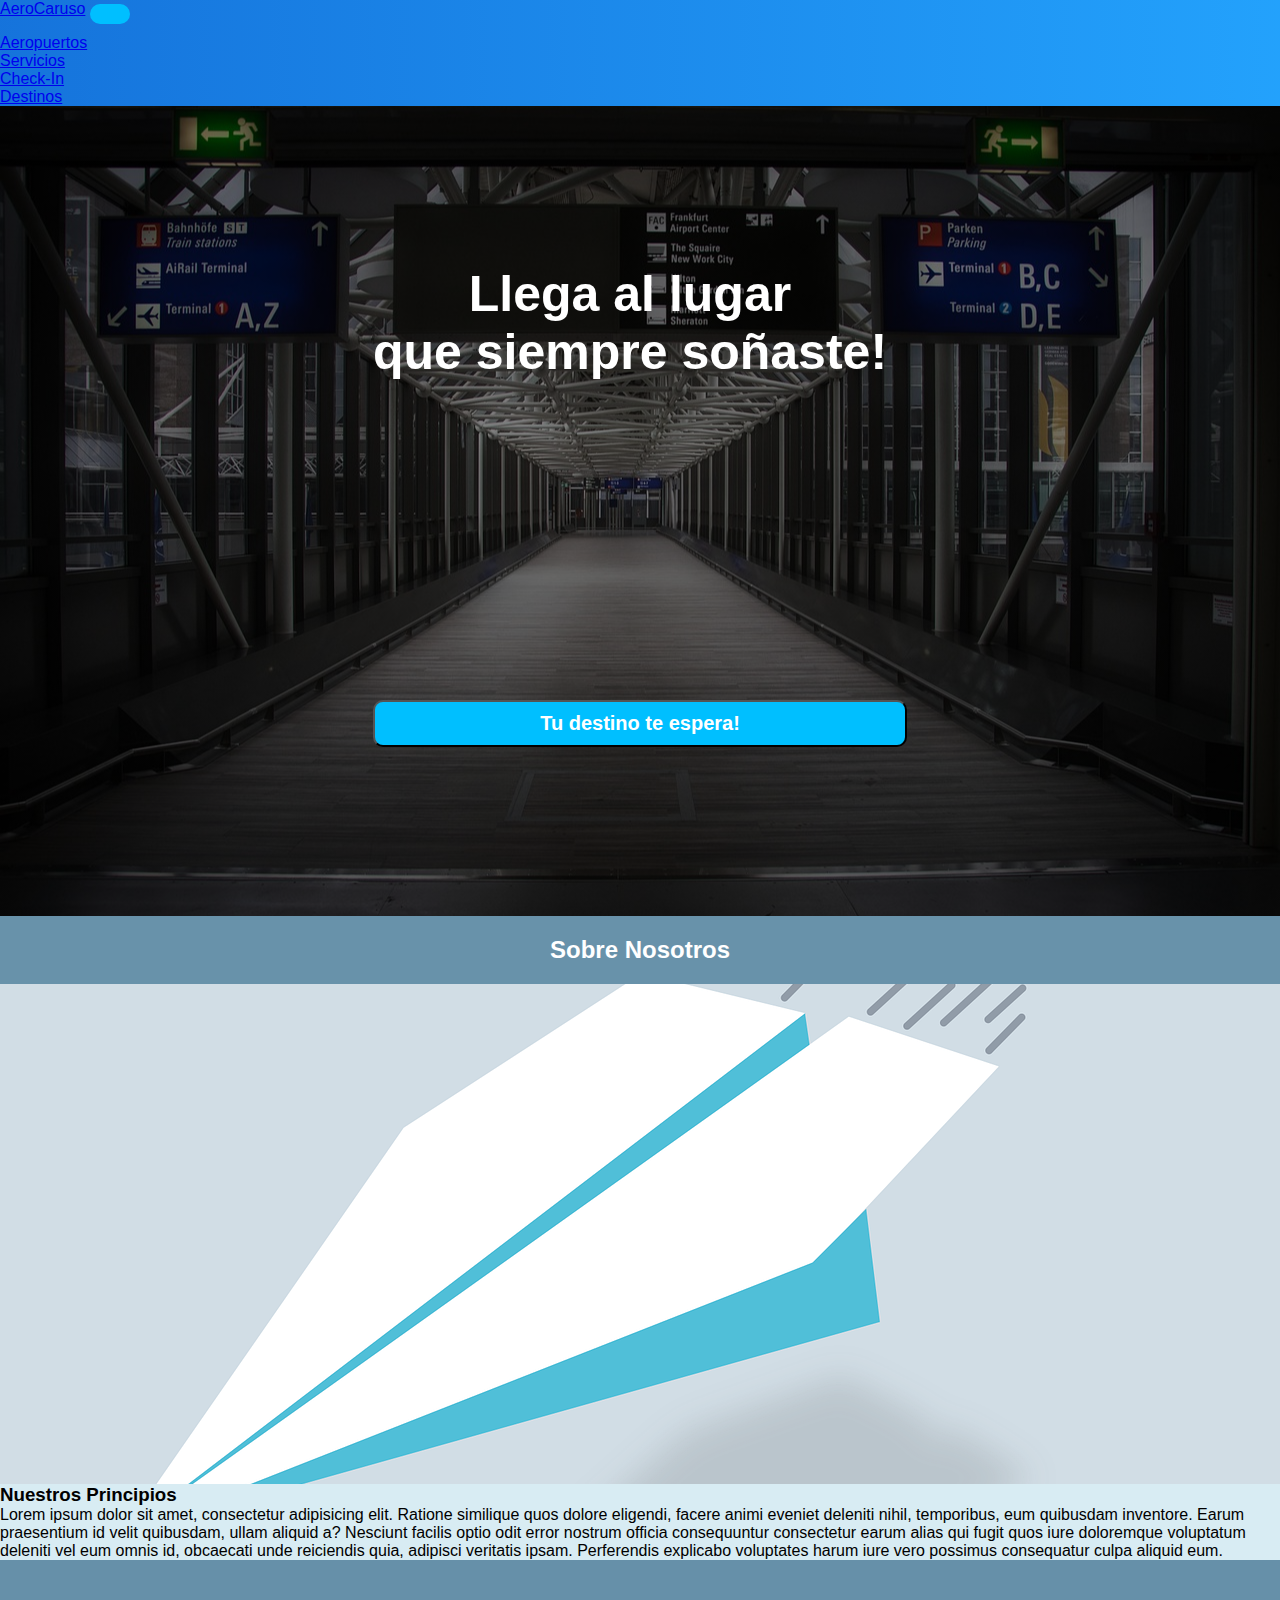
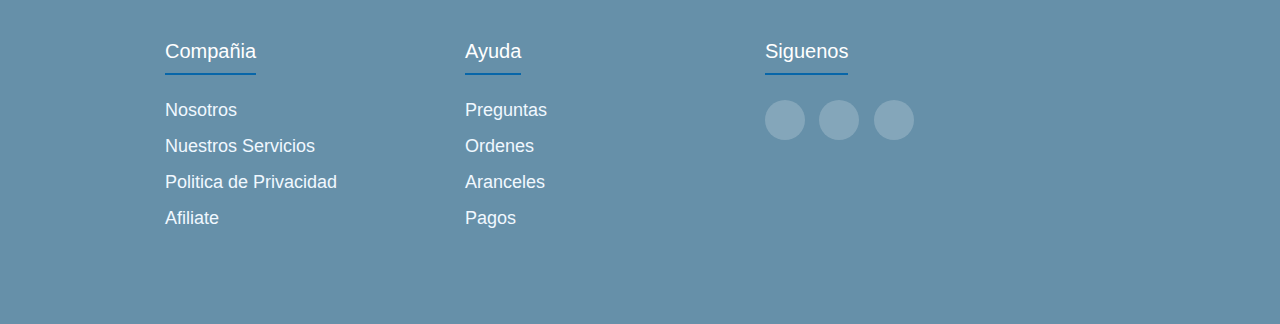
<file: index.html>
<!DOCTYPE html>
<html lang="es">
<head>
    <meta charset="UTF-8">
    <meta name="viewport" content="width=device-width, initial-scale=1.0">
    <!-- incio de link -->
    <link rel="stylesheet" href="https://cdnjs.cloudflare.com/ajax/libs/font-awesome/6.4.0/css/all.min.css" integrity="sha512-iecdLmaskl7CVkqkXNQ/ZH/XLlvWZOJyj7Yy7tcenmpD1ypASozpmT/E0iPtmFIB46ZmdtAc9eNBvH0H/ZpiBw==" crossorigin="anonymous" referrerpolicy="no-referrer" />
    <link rel="stylesheet" href="https://cdn.jsdelivr.net/npm/bootstrap@4.6.2/dist/css/bootstrap.min.css" integrity="sha384-xOolHFLEh07PJGoPkLv1IbcEPTNtaed2xpHsD9ESMhqIYd0nLMwNLD69Npy4HI+N" crossorigin="anonymous">
    <link rel="stylesheet" href="style.css">
    <!-- fin de link -->
    <title>AeroCaruso</title>
</head>

<body>
    <!-- Barra de menu inicia -->
    <nav class="navbar navbar-expand-md navbar-dark">
        <!-- Brand -->
        <a class="navbar-brand" href="#">AeroCaruso</a>
    
        <!-- Toggler/collapsibe Button -->
        <button class="navbar-toggler" type="button" data-toggle="collapse" data-target="#collapsibleNavbar">
            
            <i class="fa-solid fa-plane-arrival fa-beat"></i>
            
        </button>
    
        <!-- Navbar links -->
        <div class="collapse navbar-collapse" id="collapsibleNavbar">
        <ul class="navbar-nav">
            <li class="nav-item">
                <a class="nav-link" href="Pages/aeropuertos.html">Aeropuertos</a>
            </li>
            <li class="nav-item">
                <a class="nav-link" href="Pages/servicios.html">Servicios</a>
            </li>
            <li class="nav-item">
                <a class="nav-link" href="Pages/checkin.html">Check-In</a>
            </li>
            <li class="nav-item">
                <a class="nav-link" href="Pages/destinos.html">Destinos</a>
            </li>
        </ul>
        </div>
    </nav>
    <!-- Barra de menu termina -->
    
    <!--Hero empieza -->
    
    <section id="hero">
        <h1>Llega al lugar <br>que siempre soñaste!</h1>
        <button> <a href=></a> Tu destino te espera!</button>
    </section>
    <!--Hero termina -->

    <h2>Sobre Nosotros</h2>
    <div class="container-fluid">
        <div class="row">
            <div class="col-sm-6 nleft"></div>
            <div class="col-sm-6 nright">
                <h3>Nuestros Principios</h3>
                    <p>Lorem ipsum dolor sit amet, consectetur adipisicing elit. Ratione similique quos dolore eligendi, facere animi eveniet deleniti nihil, temporibus, eum quibusdam inventore. Earum praesentium id velit quibusdam, ullam aliquid a? Nesciunt facilis optio odit error nostrum officia consequuntur consectetur earum alias qui fugit quos iure doloremque voluptatum deleniti vel eum omnis id, obcaecati unde reiciendis quia, adipisci veritatis ipsam. Perferendis explicabo voluptates harum iure vero possimus consequatur culpa aliquid eum.
                    </p>
            </div>
        </div>
    </div>
    
    
    
    <footer class="footer">
        <div class="container">
            <div class="footer-row">
                <div class="footer-links">
                        <h4>Compañia</h4>
                            <ul>
                                <li><a href="#">Nosotros</a></li>
                                <li><a href="#">Nuestros Servicios</a></li>
                                <li><a href="#">Politica de Privacidad</a></li>
                                <li><a href="#">Afiliate</a></li>
                            </ul>
                </div>       
            <div class="footer-links">
                    <h4>Ayuda</h4>
                    <ul>
                        <li><a href="#">Preguntas</a></li>
                        <li><a href="#">Ordenes</a></li>
                        <li><a href="#">Aranceles</a></li>
                        <li><a href="#">Pagos</a></li>
                    </ul>
            </div>
            <div class="footer-links">
                    <h4>Siguenos</h4>
                    <div class="social-link">
                        <a href="#"><i class="fab fa-facebook-f"></i></a>
                        <a href="#"><i class="fab fa-instagram"></i></a>
                        <a href="#"><i class="fab fa-twitter"></i></a>
                    </div>
            </div>
            
            </div>
        </div>
    </footer>
    
    



    <script src="https://cdn.jsdelivr.net/npm/jquery@3.5.1/dist/jquery.slim.min.js" integrity="sha384-DfXdz2htPH0lsSSs5nCTpuj/zy4C+OGpamoFVy38MVBnE+IbbVYUew+OrCXaRkfj" crossorigin="anonymous"></script>
    <script src="https://cdn.jsdelivr.net/npm/popper.js@1.16.1/dist/umd/popper.min.js" integrity="sha384-9/reFTGAW83EW2RDu2S0VKaIzap3H66lZH81PoYlFhbGU+6BZp6G7niu735Sk7lN" crossorigin="anonymous"></script>
    <script src="https://cdn.jsdelivr.net/npm/bootstrap@4.6.2/dist/js/bootstrap.min.js" integrity="sha384-+sLIOodYLS7CIrQpBjl+C7nPvqq+FbNUBDunl/OZv93DB7Ln/533i8e/mZXLi/P+" crossorigin="anonymous"></script>
</body>
</html>
</file>
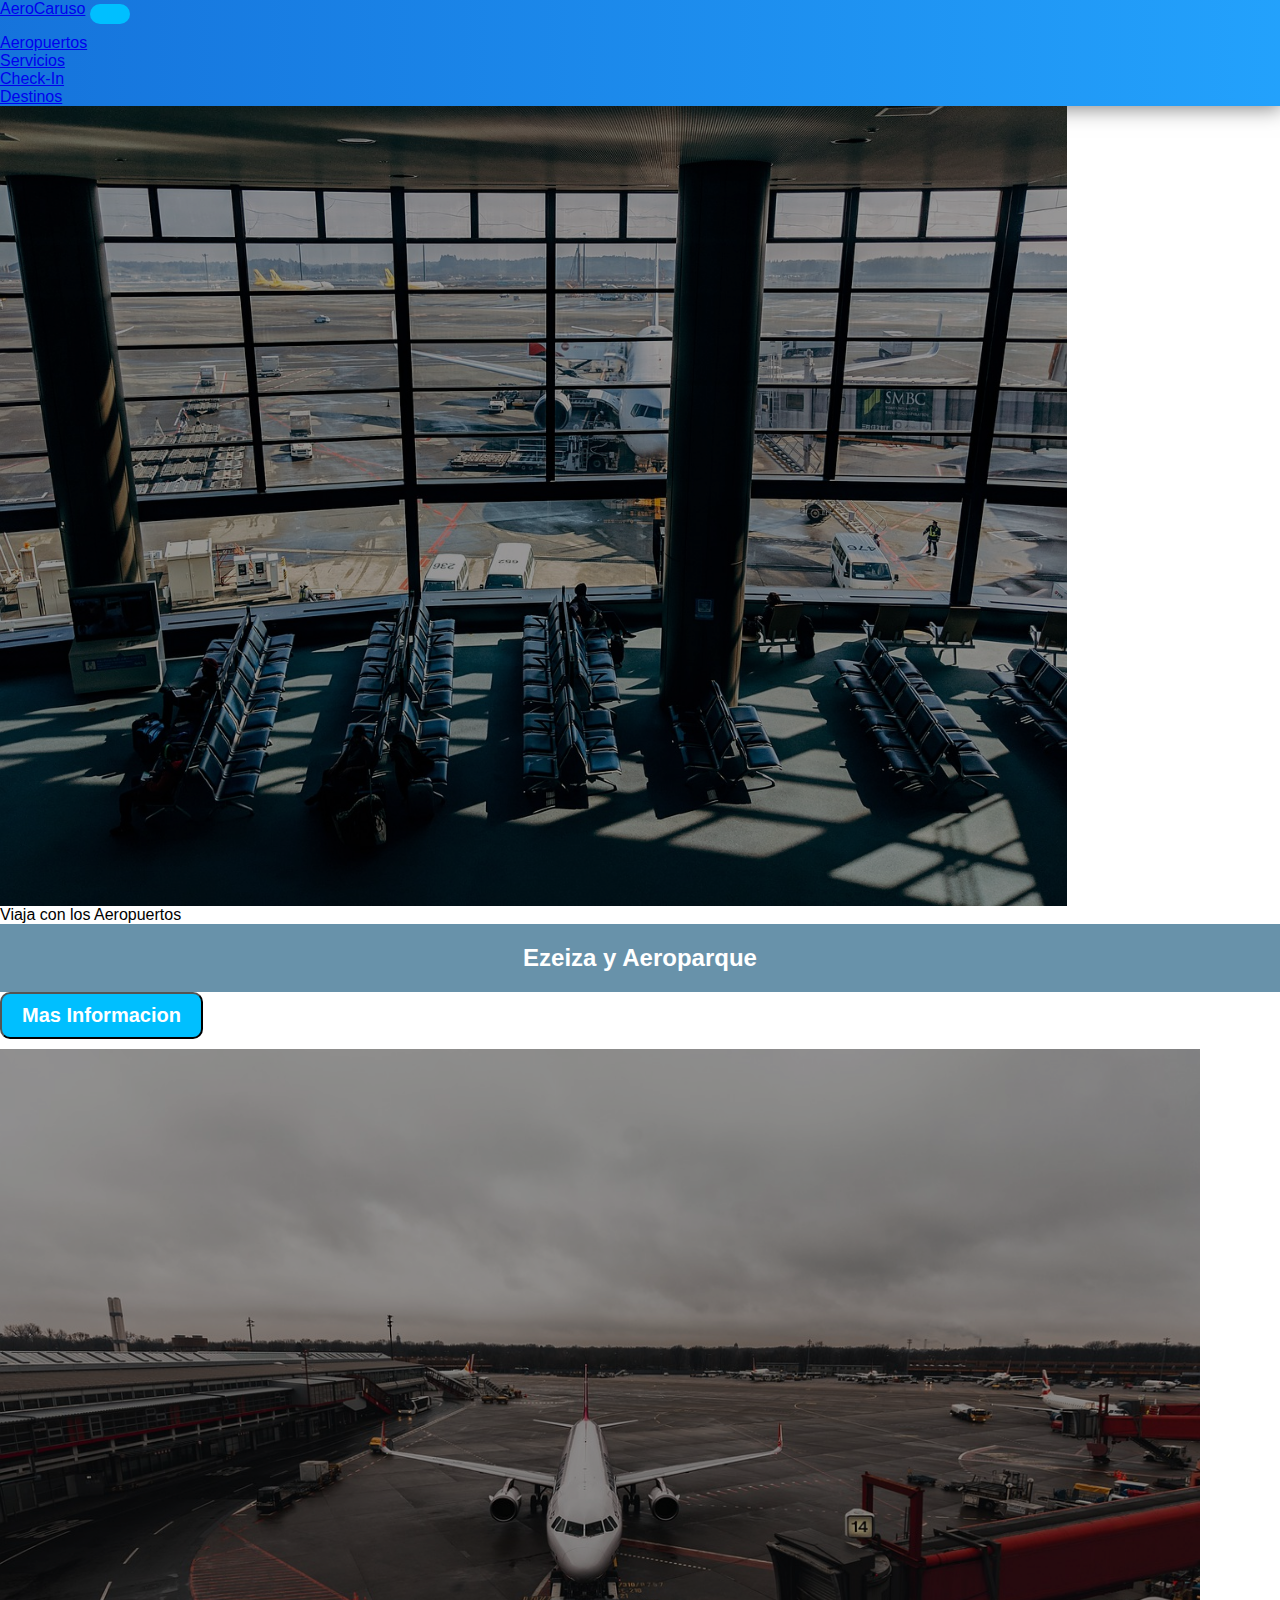
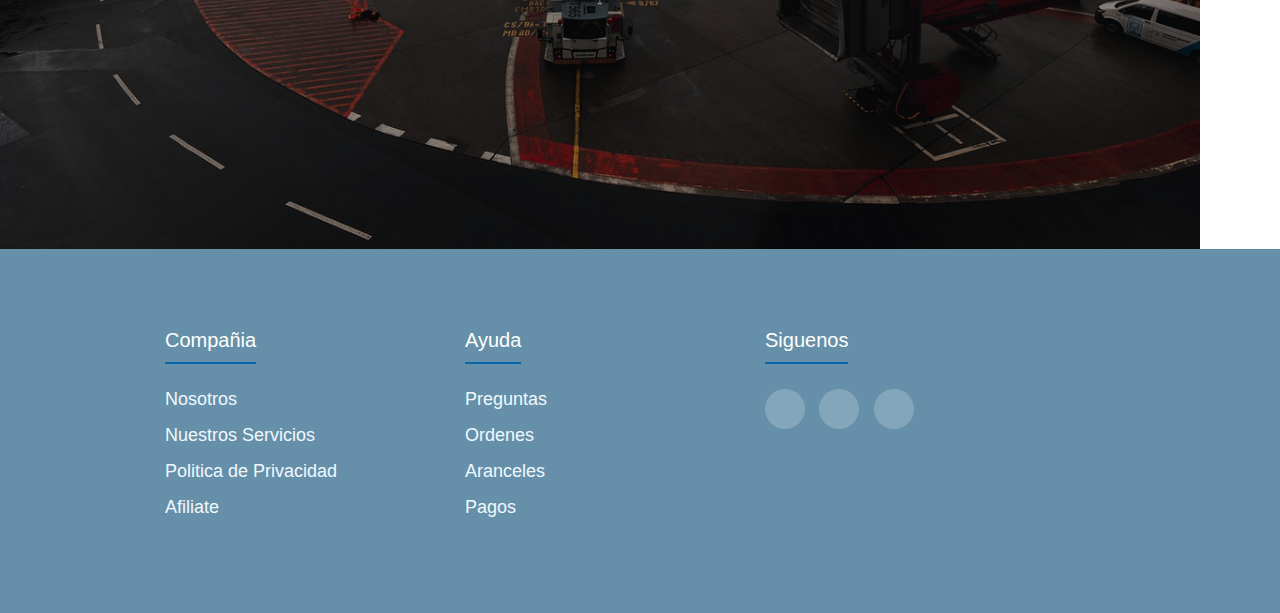
<file: Pages/aeropuertos.html>
<!DOCTYPE html>
<html lang="es">
<head>
    <meta charset="UTF-8">
    <meta name="viewport" content="width=device-width, initial-scale=1.0">
    
    <link rel="stylesheet" href="https://cdnjs.cloudflare.com/ajax/libs/font-awesome/6.4.0/css/all.min.css" integrity="sha512-iecdLmaskl7CVkqkXNQ/ZH/XLlvWZOJyj7Yy7tcenmpD1ypASozpmT/E0iPtmFIB46ZmdtAc9eNBvH0H/ZpiBw==" crossorigin="anonymous" referrerpolicy="no-referrer" />
    <link rel="stylesheet" href="https://cdn.jsdelivr.net/npm/bootstrap@4.6.2/dist/css/bootstrap.min.css" integrity="sha384-xOolHFLEh07PJGoPkLv1IbcEPTNtaed2xpHsD9ESMhqIYd0nLMwNLD69Npy4HI+N" crossorigin="anonymous">
    <link rel="stylesheet" href="../style.css">
    
    <title>AeroCaruso</title>
</head>
<body>
    
    <!-- Barra de menu inicia -->
    <nav class="navbar navbar-expand-md navbar-dark">
        <!-- Brand -->
        <a class="navbar-brand" href="../index.html">AeroCaruso</a>
    
        <!-- Toggler/collapsibe Button -->
        <button class="navbar-toggler" type="button" data-toggle="collapse" data-target="#collapsibleNavbar">
            
            <i class="fa-solid fa-plane-arrival fa-beat"></i>
            
        </button>
    
        <!-- Navbar links -->
        <div class="collapse navbar-collapse" id="collapsibleNavbar">
        <ul class="navbar-nav">
            <li class="nav-item">
                <a class="nav-link" href="#">Aeropuertos</a>
            </li>
            <li class="nav-item">
                <a class="nav-link" href="../Pages/servicios.html">Servicios</a>
            </li>
            <li class="nav-item">
                <a class="nav-link" href="../Pages/checkin.html">Check-In</a>
            </li>
            <li class="nav-item">
                <a class="nav-link" href="../Pages/destinos.html">Destinos</a>
            </li>
        </ul>
        </div>
    </nav>
    <!-- Barra de menu termina -->
    
    
    <div id="demo" class="carousel slide" data-ride="carousel">

        <!-- Indicators -->
        <ul class="carousel-indicators">
            <li data-target="#demo" data-slide-to="0" class="active"></li>
            <li data-target="#demo" data-slide-to="1"></li>
        </ul>
    
        <!-- The slideshow -->
        <div class="carousel-inner">
            <div class="carousel-item active d-item">
            <img src="../Images/AeroParque.jpg" class="d-block w-100 d-img" alt="Aeroparque">
            </div>
            <div class="carousel-caption top-0 mt-4">
                
                <div>
                    <p class="mt-5 fs-3 text-uppercase">
                        Viaja con los Aeropuertos 
                    </p>
                    <div class="textos-row">
                        <h2>Ezeiza y Aeroparque</h2>
                    </div>
                    <button class="btn btn-primary mt-4">Mas Informacion</button>
                    
                </div>

            </div>
            
            
            
            
            
            <div class="carousel-item d-item">
            <img src="../Images/Ezeiza.jpg" class="d-block w-100 d-img" alt="Chicago">
            </div>
        </div>
    
        <!-- Left and right controls -->
        <a class="carousel-control-prev" href="#demo" data-slide="prev">
        <span class="carousel-control-prev-icon"></span>
        </a>
        <a class="carousel-control-next" href="#demo" data-slide="next">
        <span class="carousel-control-next-icon"></span>
        </a>
    
    </div>
    
    
    
    
    
    
    
    
    
    
    
    
    
    
    <footer class="footer">
        <div class="container">
            <div class="footer-row">
                <div class="footer-links">
                        <h4>Compañia</h4>
                            <ul>
                                <li><a href="#">Nosotros</a></li>
                                <li><a href="#">Nuestros Servicios</a></li>
                                <li><a href="#">Politica de Privacidad</a></li>
                                <li><a href="#">Afiliate</a></li>
                            </ul>
                </div>       
            <div class="footer-links">
                    <h4>Ayuda</h4>
                    <ul>
                        <li><a href="#">Preguntas</a></li>
                        <li><a href="#">Ordenes</a></li>
                        <li><a href="#">Aranceles</a></li>
                        <li><a href="#">Pagos</a></li>
                    </ul>
            </div>
            <div class="footer-links">
                    <h4>Siguenos</h4>
                    <div class="social-link">
                        <a href="#"><i class="fab fa-facebook-f"></i></a>
                        <a href="#"><i class="fab fa-instagram"></i></a>
                        <a href="#"><i class="fab fa-twitter"></i></a>
                    </div>
            </div>
            
            </div>
        </div>
    </footer>
    
    
    
    
    <script src="https://cdn.jsdelivr.net/npm/jquery@3.5.1/dist/jquery.slim.min.js" integrity="sha384-DfXdz2htPH0lsSSs5nCTpuj/zy4C+OGpamoFVy38MVBnE+IbbVYUew+OrCXaRkfj" crossorigin="anonymous"></script>
    <script src="https://cdn.jsdelivr.net/npm/popper.js@1.16.1/dist/umd/popper.min.js" integrity="sha384-9/reFTGAW83EW2RDu2S0VKaIzap3H66lZH81PoYlFhbGU+6BZp6G7niu735Sk7lN" crossorigin="anonymous"></script>
    <script src="https://cdn.jsdelivr.net/npm/bootstrap@4.6.2/dist/js/bootstrap.min.js" integrity="sha384-+sLIOodYLS7CIrQpBjl+C7nPvqq+FbNUBDunl/OZv93DB7Ln/533i8e/mZXLi/P+" crossorigin="anonymous"></script>
</body>
</html>
</file>
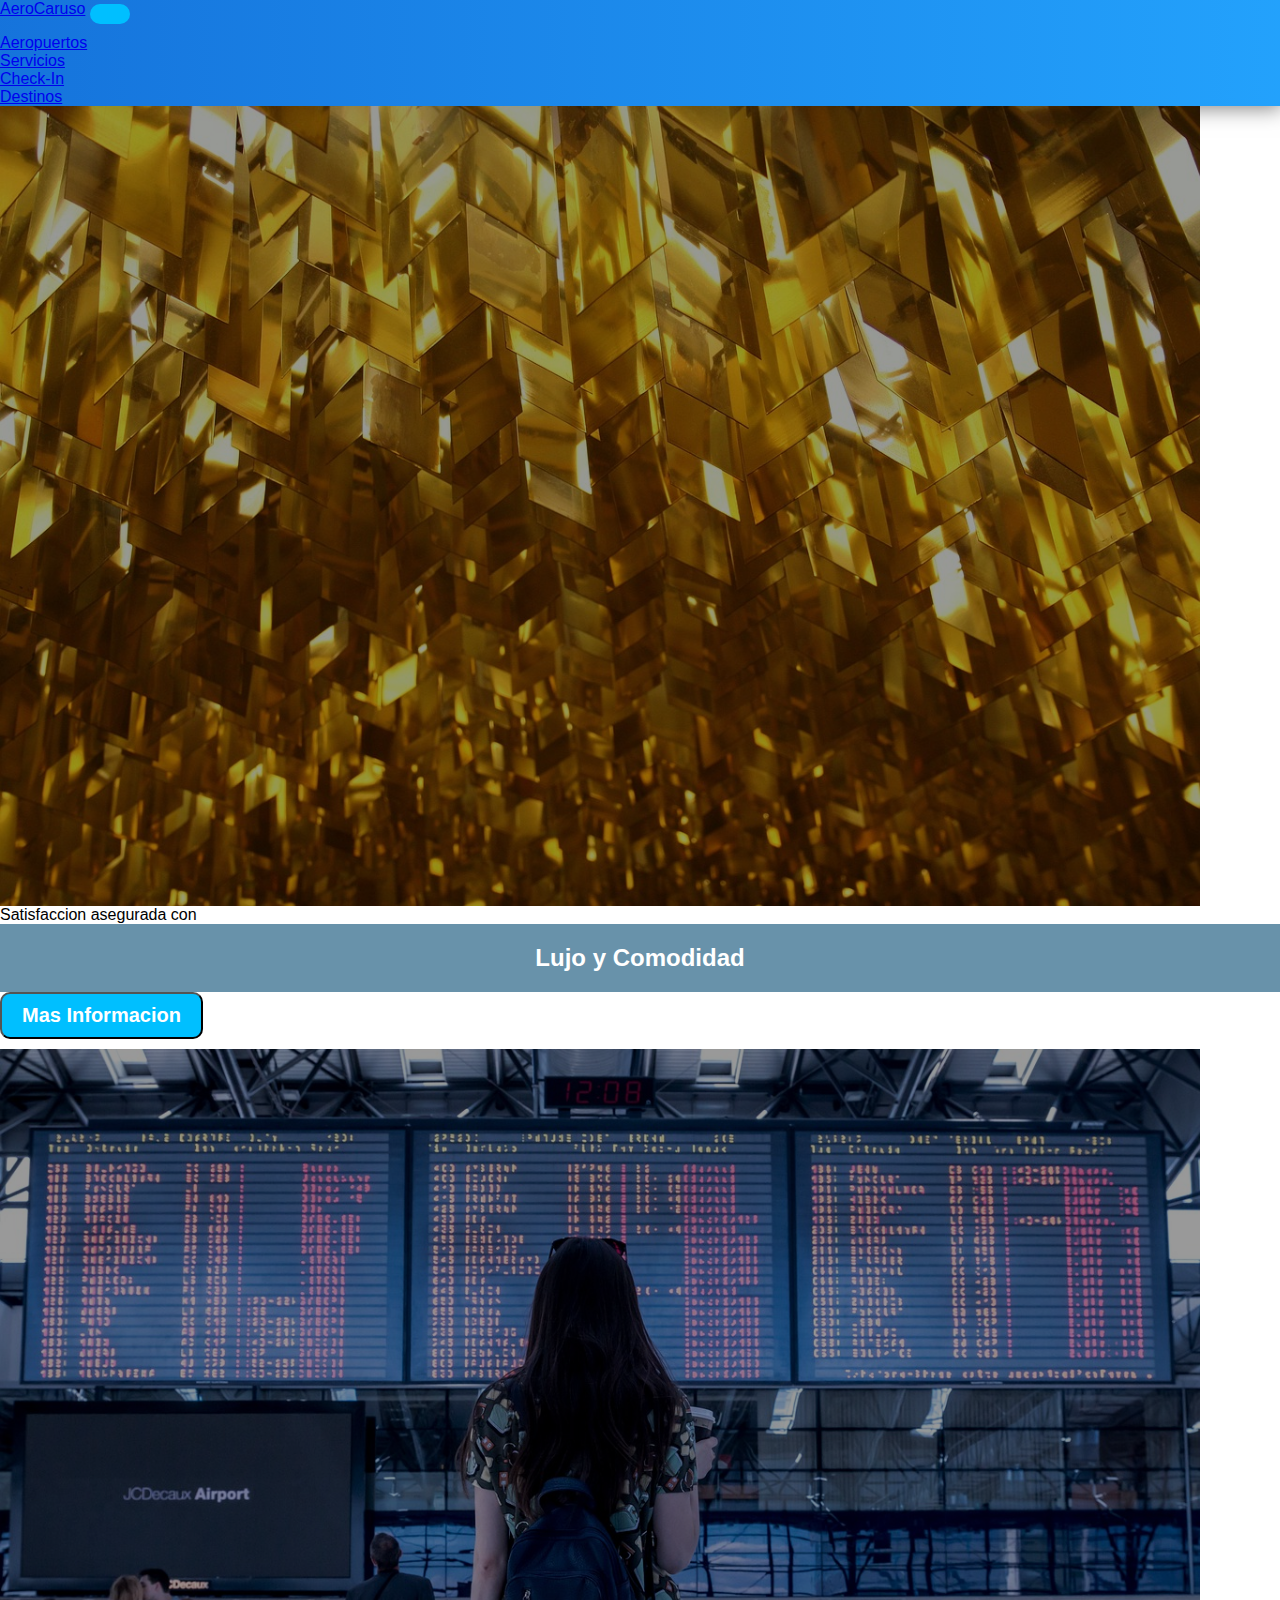
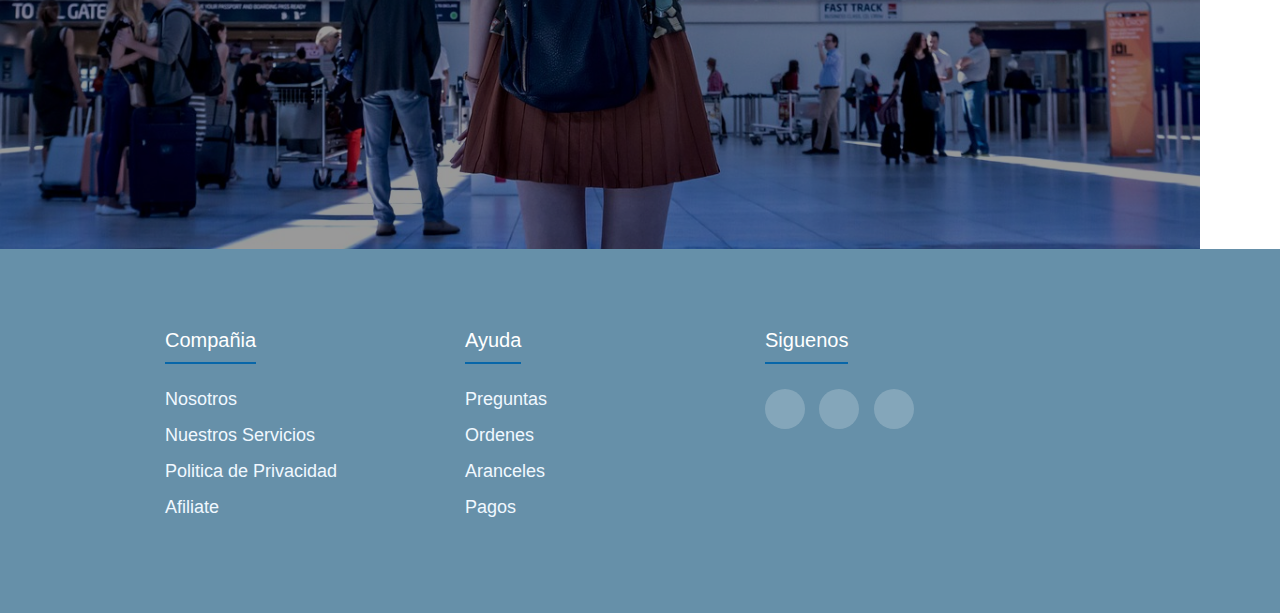
<file: Pages/checkin.html>
<!DOCTYPE html>
<html lang="es">
<head>
    <meta charset="UTF-8">
    <meta name="viewport" content="width=device-width, initial-scale=1.0">
    
    <link rel="stylesheet" href="https://cdnjs.cloudflare.com/ajax/libs/font-awesome/6.4.0/css/all.min.css" integrity="sha512-iecdLmaskl7CVkqkXNQ/ZH/XLlvWZOJyj7Yy7tcenmpD1ypASozpmT/E0iPtmFIB46ZmdtAc9eNBvH0H/ZpiBw==" crossorigin="anonymous" referrerpolicy="no-referrer" />
    <link rel="stylesheet" href="https://cdn.jsdelivr.net/npm/bootstrap@4.6.2/dist/css/bootstrap.min.css" integrity="sha384-xOolHFLEh07PJGoPkLv1IbcEPTNtaed2xpHsD9ESMhqIYd0nLMwNLD69Npy4HI+N" crossorigin="anonymous">
    <link rel="stylesheet" href="../style.css">
    <title>AeroCaruso</title>
</head>
<body>
    
    <!-- Barra de menu inicia -->
    <nav class="navbar navbar-expand-md navbar-dark">
        <!-- Brand -->
        <a class="navbar-brand" href="../index.html">AeroCaruso</a>
    
        <!-- Toggler/collapsibe Button -->
        <button class="navbar-toggler" type="button" data-toggle="collapse" data-target="#collapsibleNavbar">
            
            <i class="fa-solid fa-plane-arrival fa-beat"></i>
            
        </button>
    
        <!-- Navbar links -->
        <div class="collapse navbar-collapse" id="collapsibleNavbar">
        <ul class="navbar-nav">
            <li class="nav-item">
                <a class="nav-link" href="../Pages/aeropuertos.html">Aeropuertos</a>
            </li>
            <li class="nav-item">
                <a class="nav-link" href="../Pages/servicios.html">Servicios</a>
            </li>
            <li class="nav-item">
                <a class="nav-link" href="#">Check-In</a>
            </li>
            <li class="nav-item">
                <a class="nav-link" href="../Pages/destinos.html">Destinos</a>
            </li>
        </ul>
        </div>
    </nav>
    <!-- Barra de menu termina -->
    
    
    <div id="demo" class="carousel slide" data-ride="carousel">

        <!-- Indicators -->
        <ul class="carousel-indicators">
            <li data-target="#demo" data-slide-to="0" class="active"></li>
            <li data-target="#demo" data-slide-to="1"></li>
        </ul>
    
        <!-- The slideshow -->
        <div class="carousel-inner">
            <div class="carousel-item active d-item">
            <img src="../Images/VIP.jpg" class="d-block w-100 d-img" alt="vip">
            </div>
            <div class="carousel-caption top-0 mt-4">
                
                <div>
                    <p class="mt-5 fs-3 text-uppercase">
                        Satisfaccion asegurada con
                    </p>
                    <div class="textos-row">
                        <h2>Lujo y Comodidad</h2>
                    </div>
                    <button class="btn btn-primary mt-4">Mas Informacion</button>
                    
                </div>

            </div>
            
            
            
            
            
            <div class="carousel-item d-item">
            <img src="../Images/Rapido.jpg" class="d-block w-100 d-img" alt="rapido">
            </div>
        </div>
    
        <!-- Left and right controls -->
        <a class="carousel-control-prev" href="#demo" data-slide="prev">
        <span class="carousel-control-prev-icon"></span>
        </a>
        <a class="carousel-control-next" href="#demo" data-slide="next">
        <span class="carousel-control-next-icon"></span>
        </a>
    
    </div>
    
    
    
    
    
    
    
    
    
    
    
    
    
    
    
    
    
    
    
    <footer class="footer">
        <div class="container">
            <div class="footer-row">
                <div class="footer-links">
                        <h4>Compañia</h4>
                            <ul>
                                <li><a href="#">Nosotros</a></li>
                                <li><a href="#">Nuestros Servicios</a></li>
                                <li><a href="#">Politica de Privacidad</a></li>
                                <li><a href="#">Afiliate</a></li>
                            </ul>
                </div>       
            <div class="footer-links">
                    <h4>Ayuda</h4>
                    <ul>
                        <li><a href="#">Preguntas</a></li>
                        <li><a href="#">Ordenes</a></li>
                        <li><a href="#">Aranceles</a></li>
                        <li><a href="#">Pagos</a></li>
                    </ul>
            </div>
            <div class="footer-links">
                    <h4>Siguenos</h4>
                    <div class="social-link">
                        <a href="#"><i class="fab fa-facebook-f"></i></a>
                        <a href="#"><i class="fab fa-instagram"></i></a>
                        <a href="#"><i class="fab fa-twitter"></i></a>
                    </div>
            </div>
            
            </div>
        </div>
    </footer>
    
    
    
    <script src="https://cdn.jsdelivr.net/npm/jquery@3.5.1/dist/jquery.slim.min.js" integrity="sha384-DfXdz2htPH0lsSSs5nCTpuj/zy4C+OGpamoFVy38MVBnE+IbbVYUew+OrCXaRkfj" crossorigin="anonymous"></script>
    <script src="https://cdn.jsdelivr.net/npm/popper.js@1.16.1/dist/umd/popper.min.js" integrity="sha384-9/reFTGAW83EW2RDu2S0VKaIzap3H66lZH81PoYlFhbGU+6BZp6G7niu735Sk7lN" crossorigin="anonymous"></script>
    <script src="https://cdn.jsdelivr.net/npm/bootstrap@4.6.2/dist/js/bootstrap.min.js" integrity="sha384-+sLIOodYLS7CIrQpBjl+C7nPvqq+FbNUBDunl/OZv93DB7Ln/533i8e/mZXLi/P+" crossorigin="anonymous"></script>
</body>
</html>
</file>
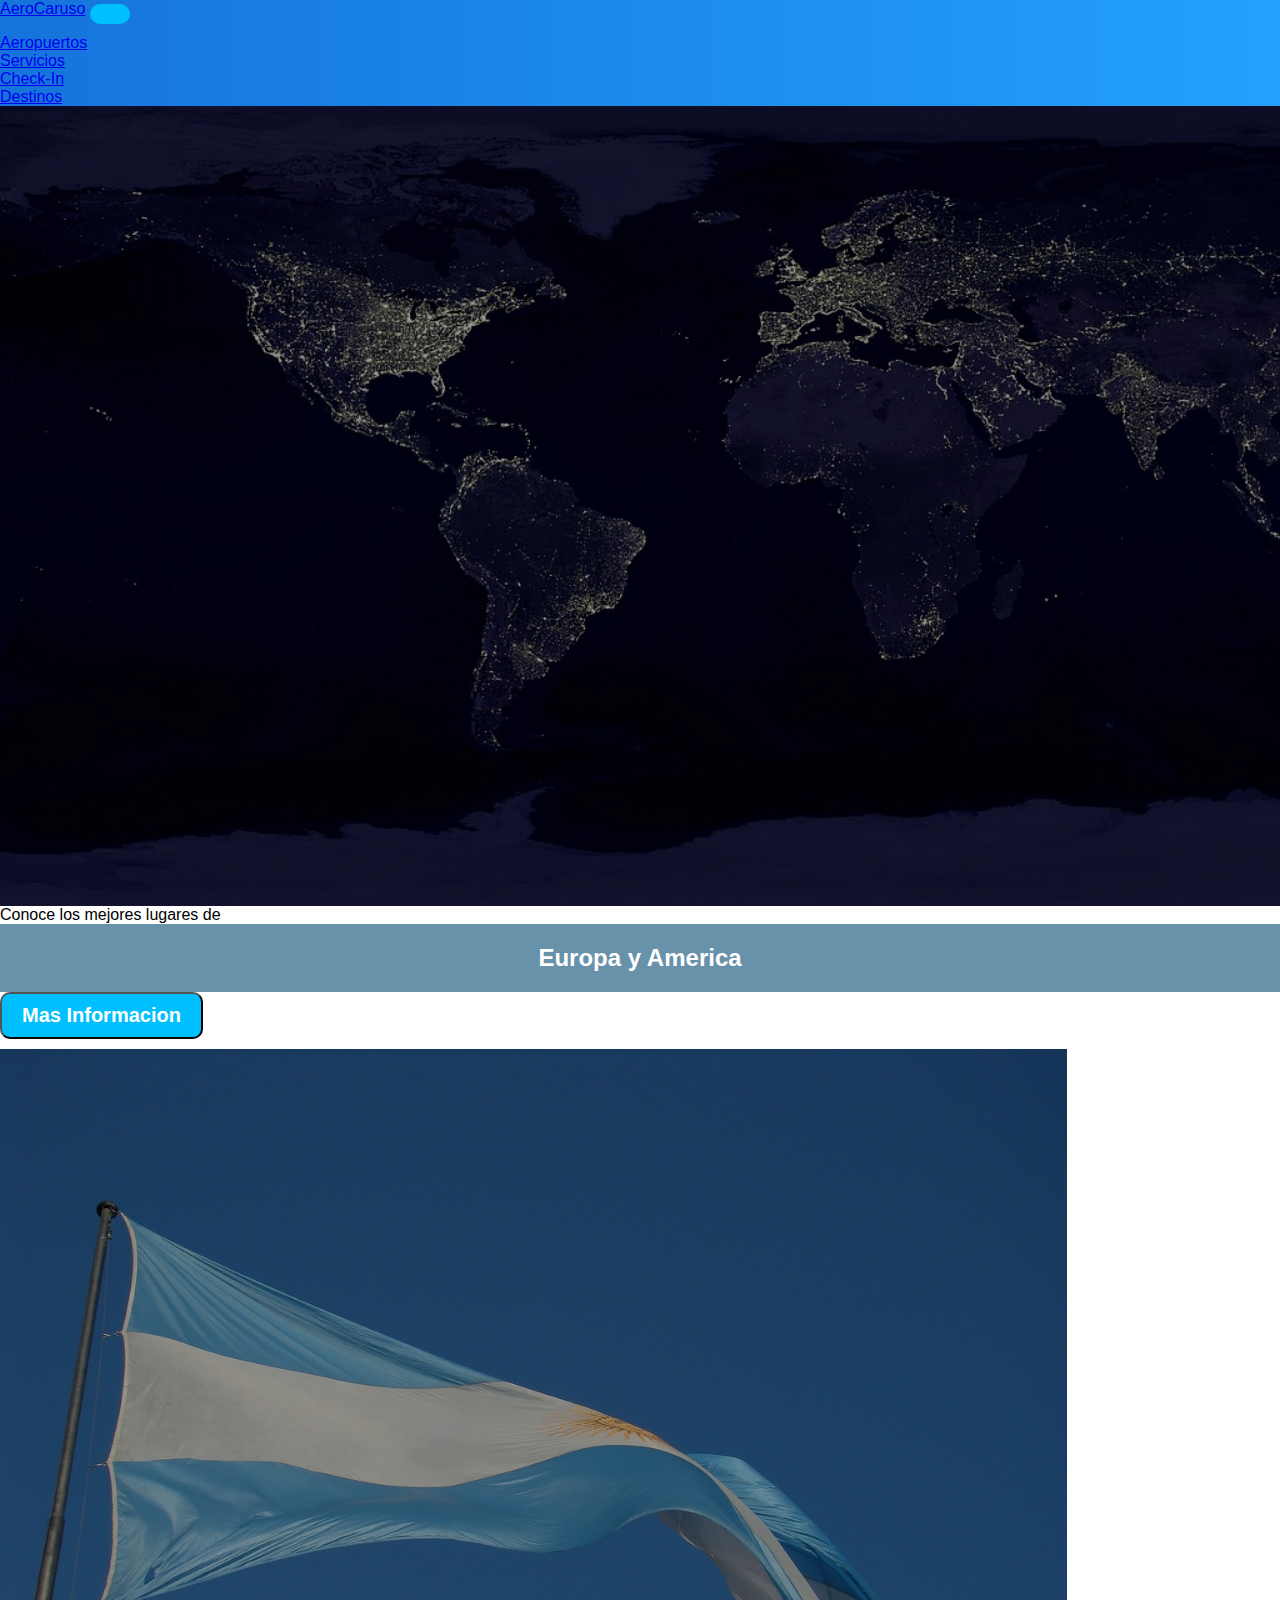
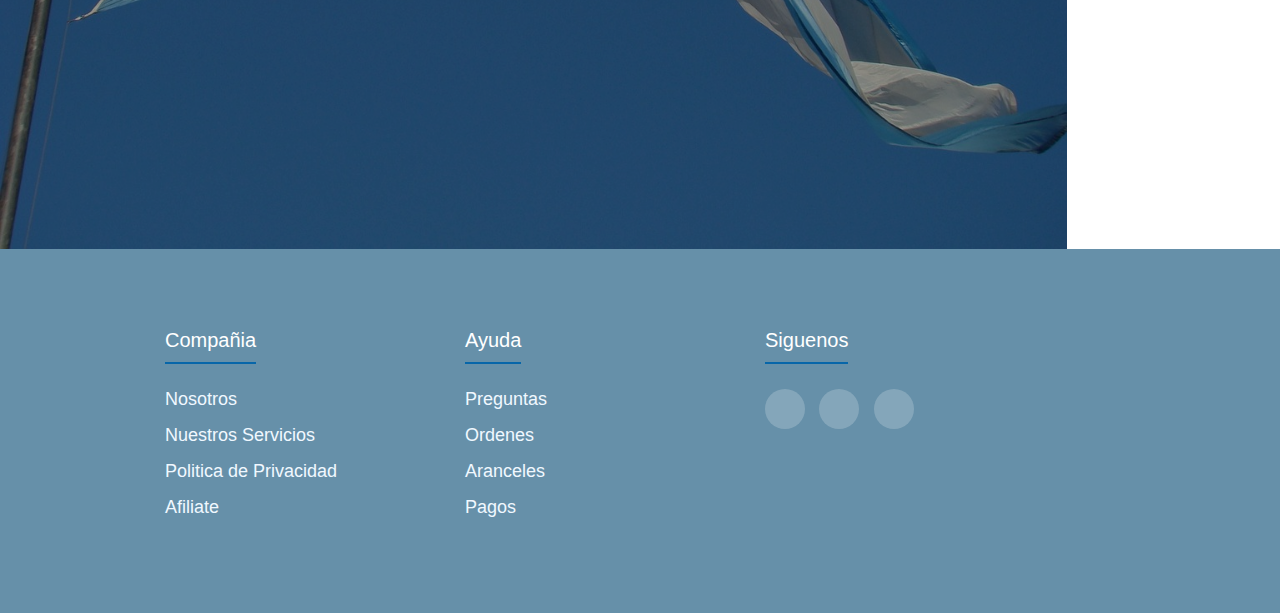
<file: Pages/destinos.html>
<!DOCTYPE html>
<html lang="es">
<head>
    <meta charset="UTF-8">
    <meta name="viewport" content="width=device-width, initial-scale=1.0">
    
    <link rel="stylesheet" href="https://cdnjs.cloudflare.com/ajax/libs/font-awesome/6.4.0/css/all.min.css" integrity="sha512-iecdLmaskl7CVkqkXNQ/ZH/XLlvWZOJyj7Yy7tcenmpD1ypASozpmT/E0iPtmFIB46ZmdtAc9eNBvH0H/ZpiBw==" crossorigin="anonymous" referrerpolicy="no-referrer" />
    <link rel="stylesheet" href="https://cdn.jsdelivr.net/npm/bootstrap@4.6.2/dist/css/bootstrap.min.css" integrity="sha384-xOolHFLEh07PJGoPkLv1IbcEPTNtaed2xpHsD9ESMhqIYd0nLMwNLD69Npy4HI+N" crossorigin="anonymous">
    <link rel="stylesheet" href="../style.css">
    <title>AeroCaruso</title>
</head>
<body>
    
    <!-- Barra de menu inicia -->
    <nav class="navbar navbar-expand-md navbar-dark">
        <!-- Brand -->
        <a class="navbar-brand" href="../index.html">AeroCaruso</a>
    
        <!-- Toggler/collapsibe Button -->
        <button class="navbar-toggler" type="button" data-toggle="collapse" data-target="#collapsibleNavbar">
            
            <i class="fa-solid fa-plane-arrival fa-beat"></i>
            
        </button>
    
        <!-- Navbar links -->
        <div class="collapse navbar-collapse" id="collapsibleNavbar">
        <ul class="navbar-nav">
            <li class="nav-item">
                <a class="nav-link" href="../Pages/aeropuertos.html">Aeropuertos</a>
            </li>
            <li class="nav-item">
                <a class="nav-link" href="../Pages/servicios.html">Servicios</a>
            </li>
            <li class="nav-item">
                <a class="nav-link" href="../Pages/checkin.html">Check-In</a>
            </li>
            <li class="nav-item">
                <a class="nav-link" href="#">Destinos</a>
            </li>
        </ul>
        </div>
    </nav>
    <!-- Barra de menu termina -->
    
    
    <div id="demo" class="carousel slide" data-ride="carousel">

        <!-- Indicators -->
        <ul class="carousel-indicators">
            <li data-target="#demo" data-slide-to="0" class="active"></li>
            <li data-target="#demo" data-slide-to="1"></li>
        </ul>
    
        <!-- The slideshow -->
        <div class="carousel-inner">
            <div class="carousel-item active d-item">
            <img src="../Images/Internacional.jpg" class="d-block w-100 d-img" alt="Aeroparque">
            </div>
            <div class="carousel-caption top-0 mt-4">
                
                <div>
                    <p class="mt-5 fs-3 text-uppercase">
                            Conoce los mejores lugares de 
                    </p>
                    <div class="textos-row">
                        <h2>Europa y America</h2>
                    </div>
                    <button class="btn btn-primary mt-4">Mas Informacion</button>
                    
                </div>

            </div>
            
            
            
            
            
            <div class="carousel-item d-item">
            <img src="../Images/Nacional.jpg" class="d-block w-100 d-img" alt="Chicago">
            </div>
        </div>
    
        <!-- Left and right controls -->
        <a class="carousel-control-prev" href="#demo" data-slide="prev">
        <span class="carousel-control-prev-icon"></span>
        </a>
        <a class="carousel-control-next" href="#demo" data-slide="next">
        <span class="carousel-control-next-icon"></span>
        </a>
    
    </div>
    
    
    
    
    
    
    
    
    
    
    
    
    
    
    
    
    
    
    
    
    <footer class="footer">
        <div class="container">
            <div class="footer-row">
                <div class="footer-links">
                        <h4>Compañia</h4>
                            <ul>
                                <li><a href="#">Nosotros</a></li>
                                <li><a href="#">Nuestros Servicios</a></li>
                                <li><a href="#">Politica de Privacidad</a></li>
                                <li><a href="#">Afiliate</a></li>
                            </ul>
                </div>       
            <div class="footer-links">
                    <h4>Ayuda</h4>
                    <ul>
                        <li><a href="#">Preguntas</a></li>
                        <li><a href="#">Ordenes</a></li>
                        <li><a href="#">Aranceles</a></li>
                        <li><a href="#">Pagos</a></li>
                    </ul>
            </div>
            <div class="footer-links">
                    <h4>Siguenos</h4>
                    <div class="social-link">
                        <a href="#"><i class="fab fa-facebook-f"></i></a>
                        <a href="#"><i class="fab fa-instagram"></i></a>
                        <a href="#"><i class="fab fa-twitter"></i></a>
                    </div>
            </div>
            
            </div>
        </div>
    </footer>
    
    
    <script src="https://cdn.jsdelivr.net/npm/jquery@3.5.1/dist/jquery.slim.min.js" integrity="sha384-DfXdz2htPH0lsSSs5nCTpuj/zy4C+OGpamoFVy38MVBnE+IbbVYUew+OrCXaRkfj" crossorigin="anonymous"></script>
    <script src="https://cdn.jsdelivr.net/npm/popper.js@1.16.1/dist/umd/popper.min.js" integrity="sha384-9/reFTGAW83EW2RDu2S0VKaIzap3H66lZH81PoYlFhbGU+6BZp6G7niu735Sk7lN" crossorigin="anonymous"></script>
    <script src="https://cdn.jsdelivr.net/npm/bootstrap@4.6.2/dist/js/bootstrap.min.js" integrity="sha384-+sLIOodYLS7CIrQpBjl+C7nPvqq+FbNUBDunl/OZv93DB7Ln/533i8e/mZXLi/P+" crossorigin="anonymous"></script>
</body>
</html>
</file>
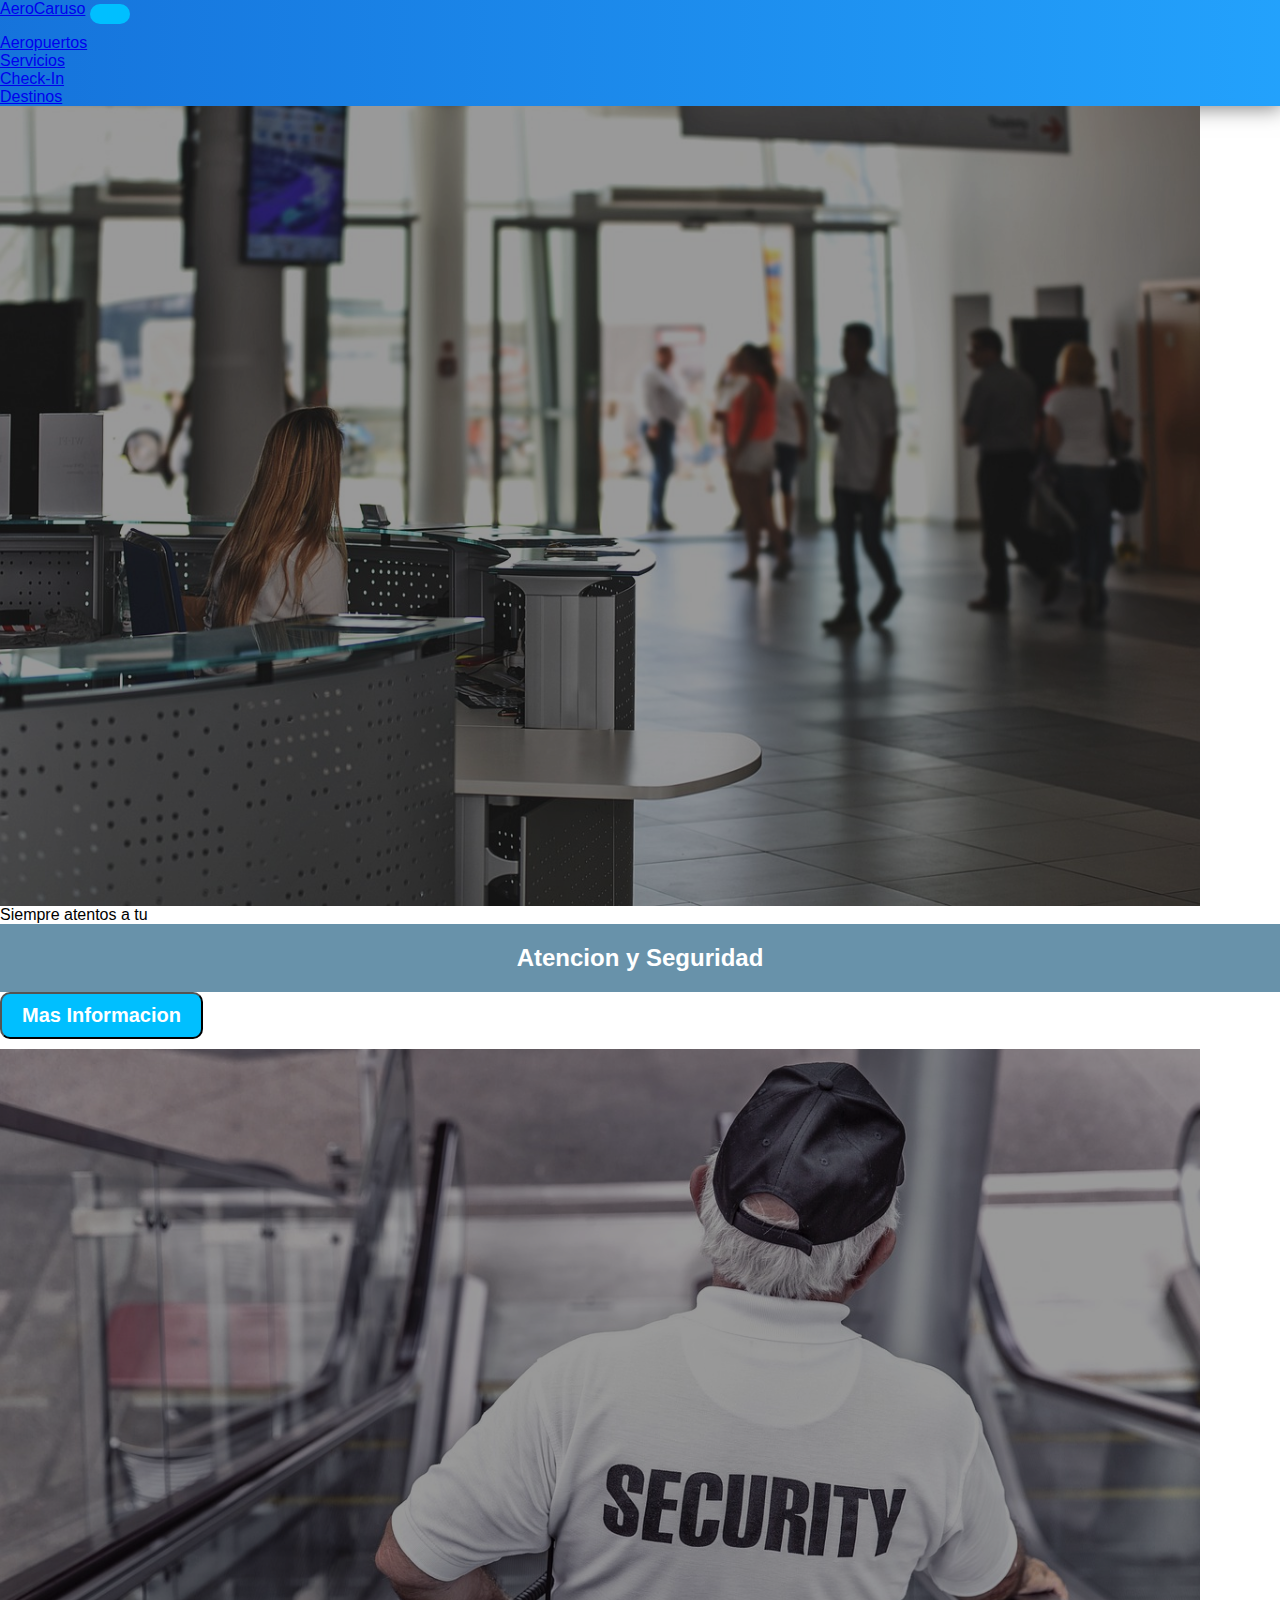
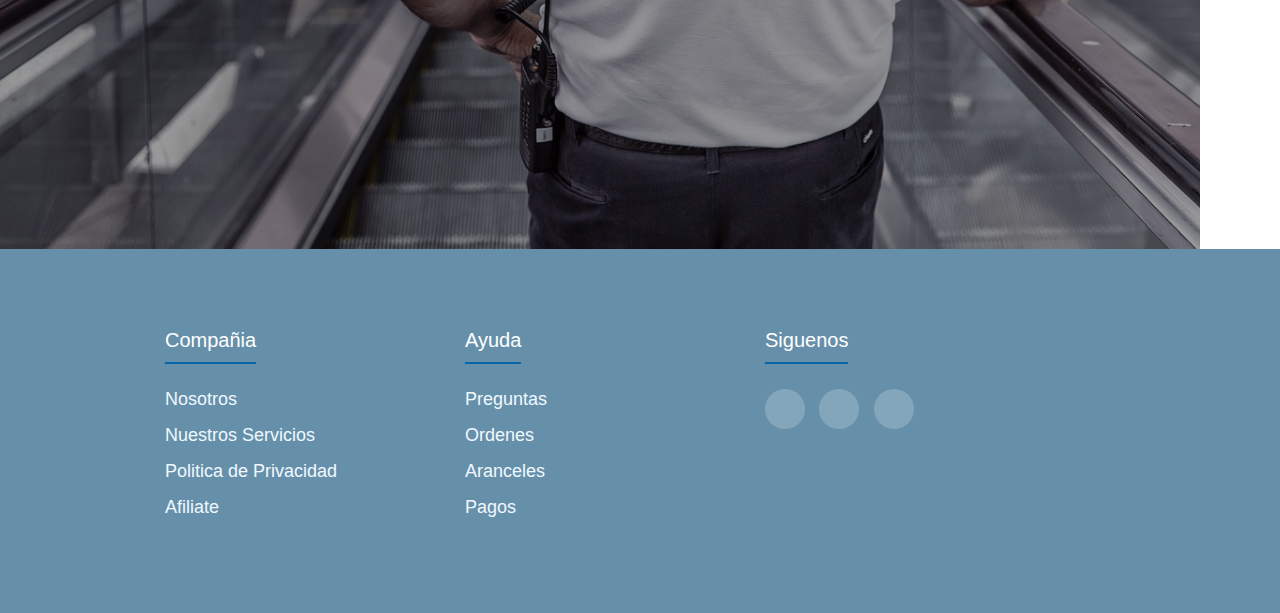
<file: Pages/servicios.html>
<!DOCTYPE html>
<html lang="es">
<head>
    <meta charset="UTF-8">
    <meta name="viewport" content="width=device-width, initial-scale=1.0">
    
    <link rel="stylesheet" href="https://cdnjs.cloudflare.com/ajax/libs/font-awesome/6.4.0/css/all.min.css" integrity="sha512-iecdLmaskl7CVkqkXNQ/ZH/XLlvWZOJyj7Yy7tcenmpD1ypASozpmT/E0iPtmFIB46ZmdtAc9eNBvH0H/ZpiBw==" crossorigin="anonymous" referrerpolicy="no-referrer" />
    <link rel="stylesheet" href="https://cdn.jsdelivr.net/npm/bootstrap@4.6.2/dist/css/bootstrap.min.css" integrity="sha384-xOolHFLEh07PJGoPkLv1IbcEPTNtaed2xpHsD9ESMhqIYd0nLMwNLD69Npy4HI+N" crossorigin="anonymous">
    <link rel="stylesheet" href="../style.css">
    <title>AeroCaruso</title>
</head>
<body>
    
    <!-- Barra de menu inicia -->
    <nav class="navbar navbar-expand-md navbar-dark">
        <!-- Brand -->
        <a class="navbar-brand" href="../index.html">AeroCaruso</a>
    
        <!-- Toggler/collapsibe Button -->
        <button class="navbar-toggler" type="button" data-toggle="collapse" data-target="#collapsibleNavbar">
            
            <i class="fa-solid fa-plane-arrival fa-beat"></i>
            
        </button>
    
        <!-- Navbar links -->
        <div class="collapse navbar-collapse" id="collapsibleNavbar">
        <ul class="navbar-nav">
            <li class="nav-item">
                <a class="nav-link" href="../Pages/aeropuertos.html">Aeropuertos</a>
            </li>
            <li class="nav-item">
                <a class="nav-link" href="#">Servicios</a>
            </li>
            <li class="nav-item">
                <a class="nav-link" href="../Pages/checkin.html">Check-In</a>
            </li>
            <li class="nav-item">
                <a class="nav-link" href="../Pages/destinos.html">Destinos</a>
            </li>
        </ul>
        </div>
    </nav>
    <!-- Barra de menu termina -->
    
    
    <div id="demo" class="carousel slide" data-ride="carousel">

        <!-- Indicators -->
        <ul class="carousel-indicators">
            <li data-target="#demo" data-slide-to="0" class="active"></li>
            <li data-target="#demo" data-slide-to="1"></li>
        </ul>
    
        <!-- The slideshow -->
        <div class="carousel-inner">
            <div class="carousel-item active d-item">
            <img src="../Images/Atencion.jpg" class="d-block w-100 d-img" alt="Seguridad">
            </div>
            <div class="carousel-caption top-0 mt-4">
                
                <div>
                    <p class="mt-5 fs-3 text-uppercase">
                        Siempre atentos a tu
                    </p>
                    <div class="textos-row">
                        <h2>Atencion y Seguridad</h2>
                    </div>
                    <button class="btn btn-primary mt-4">Mas Informacion</button>
                    
                </div>

            </div>

            <div class="carousel-item d-item">
            <img src="../Images/Seguridad.jpg" class="d-block w-100 d-img" alt="Seguridad">
            </div>
        </div>
    
        <!-- Left and right controls -->
        <a class="carousel-control-prev" href="#demo" data-slide="prev">
        <span class="carousel-control-prev-icon"></span>
        </a>
        <a class="carousel-control-next" href="#demo" data-slide="next">
        <span class="carousel-control-next-icon"></span>
        </a>
    
    </div>
    
    
    
    
    
    
    
    
    
    
    
    
    
    
    
    
    
    
    
    <footer class="footer">
        <div class="container">
            <div class="footer-row">
                <div class="footer-links">
                        <h4>Compañia</h4>
                            <ul>
                                <li><a href="#">Nosotros</a></li>
                                <li><a href="#">Nuestros Servicios</a></li>
                                <li><a href="#">Politica de Privacidad</a></li>
                                <li><a href="#">Afiliate</a></li>
                            </ul>
                </div>       
            <div class="footer-links">
                    <h4>Ayuda</h4>
                    <ul>
                        <li><a href="#">Preguntas</a></li>
                        <li><a href="#">Ordenes</a></li>
                        <li><a href="#">Aranceles</a></li>
                        <li><a href="#">Pagos</a></li>
                    </ul>
            </div>
            <div class="footer-links">
                    <h4>Siguenos</h4>
                    <div class="social-link">
                        <a href="#"><i class="fab fa-facebook-f"></i></a>
                        <a href="#"><i class="fab fa-instagram"></i></a>
                        <a href="#"><i class="fab fa-twitter"></i></a>
                    </div>
            </div>
            
            </div>
        </div>
    </footer>
    
    
    
    <script src="https://cdn.jsdelivr.net/npm/jquery@3.5.1/dist/jquery.slim.min.js" integrity="sha384-DfXdz2htPH0lsSSs5nCTpuj/zy4C+OGpamoFVy38MVBnE+IbbVYUew+OrCXaRkfj" crossorigin="anonymous"></script>
    <script src="https://cdn.jsdelivr.net/npm/popper.js@1.16.1/dist/umd/popper.min.js" integrity="sha384-9/reFTGAW83EW2RDu2S0VKaIzap3H66lZH81PoYlFhbGU+6BZp6G7niu735Sk7lN" crossorigin="anonymous"></script>
    <script src="https://cdn.jsdelivr.net/npm/bootstrap@4.6.2/dist/js/bootstrap.min.js" integrity="sha384-+sLIOodYLS7CIrQpBjl+C7nPvqq+FbNUBDunl/OZv93DB7Ln/533i8e/mZXLi/P+" crossorigin="anonymous"></script>
</body>
</html>
</file>
<file: style.css>
*{
    margin: 0;
    padding: 0;
    box-sizing: border-box;
    font-family: Verdana, Geneva, Tahoma, sans-serif;
    list-style: none;
}

::-webkit-scrollbar{
    display: none;
}

.navbar{
    background-color: dodgerblue;
    box-shadow: 2px 2px 20px rgba(0,0, 0, 0.5);
    background-image: linear-gradient(to right, rgba(13, 87, 184, 0.5), rgba(40, 179, 249, 0.5));
}

.navbar-toggler{
    border: none;
}
.navbar-toggler i{
    color: azure;
}

#hero{
    display: grid;
    align-items: center;
    justify-content: center;
    text-align:center ;
    height: 90vh;
    color: white;
    background-image: linear-gradient( 0deg, rgba(0,0,0,0.5), rgba(0,0,0,0.5)),url(Images/Hero.jpg);
    background-repeat: no-repeat;
    background-size: cover;
    background-position: center;
}

h1{
    font-size: 50px;
    padding-right: 20px;
}


button{
    font-size: 20px;
    font-weight: bold;
    padding: 10px 20px;
    border-radius: 10px;
    background-color: deepskyblue;
    color: white;
    margin-bottom: 10px;
}

h2{
    background-color: rgba(4, 73, 113, 0.6);
    color: white;
    text-align: center;
    padding: 20px;
    margin: 0%;
}

.col-sm-6{
    height: 500px;
}

.col-sm-6.nright{
    height: auto;
    background-color: rgb(216, 236, 243);
}


.nleft{
background-image: url(Images/plane-4301615_1280.png);
background-size: cover;
background-position: center;
}


.container{
    max-width: 1200px;
}

.d-item{
    height: 800px;

}

.d-img{
    height: 100%;
    object-fit: cover;
    filter: brightness(0.6);
}


.footer{
    background-color: rgba(4, 73, 113, 0.609);
    padding: 80px 0;
}

.footer-row{
    display: flex;
    flex-wrap: wrap;
    justify-content: center;
}

.footer-links{
    width: 25%;
    padding: 0 15px;
}

.footer-links h4{
font-size: 20px;
color: rgb(255, 255, 255);
margin-bottom: 25px;
font-weight: 500;
border-bottom: 2px solid rgb(7, 102, 169);
padding-bottom:10px ;
display: inline-block;
}

.footer-links ul li a{
font-size: 18px;
text-decoration: none;
color: aliceblue;
display: block;
margin-bottom: 15px;
transition: all .3s ease;
}

.footer-links ul li a:hover{
    color: rgb(60, 171, 241);
    padding-left: 6px;
}

.social-link a {
    display: inline-block;
    min-height: 40px;
    width: 40px;
    background-color: rgba(255, 255, 255, 0.2);
    text-align: center;
    line-height: 40px;
    margin: 0 10px 10px 0;
    border-radius: 50%;
    color: aliceblue;
    transition: all .5s ease;
}

.social-link a:hover{
    background-color: dodgerblue;
}

@media(max-width: 991px){
    .footer-row{
        text-align: center;
    }
.footer-links{
    width: 100%;
    margin-bottom: 30px;
}
}
</file>
